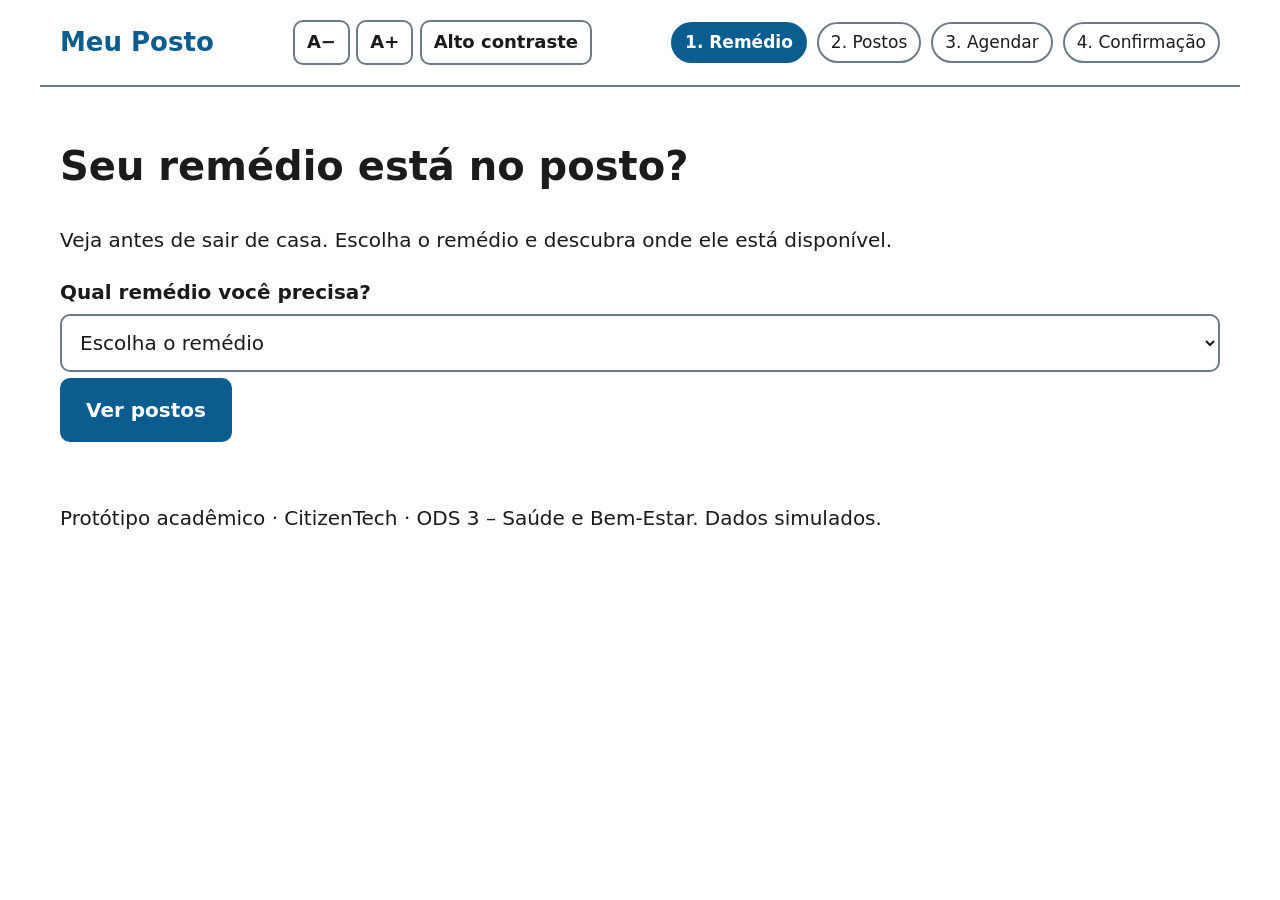
<file: index.html>
<!DOCTYPE html><html lang="pt-BR">
  <head><meta charset="utf-8">
    <meta name="viewport" content="width=device-width,initial-scale=1">
    <title>Início · Meu Posto</title><link rel="stylesheet" href="style.css">
  </head>
  
<body data-page="inicio"><a class="skip" href="#main">Ir para o conteúdo</a>
  
<header>
  <a class="logo" href="index.html">Meu Posto</a>

  <div class="tools" role="group" aria-label="Ajustes de leitura">
    <button id="menos" aria-label="Diminuir letra">A−</button> 
    <button id="mais" aria-label="Aumentar letra">A+</button> 
    <button id="contraste">Alto contraste</button>
  </div>
  
<nav aria-label="Etapas"><ol>
  <li aria-current="step">1. Remédio</li>
  <li>2. Postos</li>
  <li>3. Agendar</li>
  <li>4. Confirmação</li></ol>
</nav>
</header>
  
<main id="main">
  <h1>Seu remédio está no posto?</h1><p>Veja antes de sair de casa. Escolha o remédio e descubra onde ele está disponível.</p>
  <form id="form" novalidate><label for="med">Qual remédio você precisa?</label><select id="med" aria-describedby="erro"></select>
    <p id="erro" class="erro" role="alert"></p>
    <button type="submit">Ver postos</button></form>
</main>
  
  <footer><p>Protótipo acadêmico · CitizenTech · ODS 3 – Saúde e Bem-Estar. Dados simulados.</p></footer>
  <script src="data.js"></script>
  <script src="app.js"></script>
  
</body>
</html>
</file>
<file: style.css>
:root{
  --bg:#fff;
  --fg:#1b1b1b;
  --brand:#0b5c8f;
  --brand-fg:#fff;
  --card:#eef4f8;
  --ok:#176a2b;
  --warn:#8a5a00;
  --bad:#b00020;
  --line:#6b7b88
}

body.contraste{
  --bg:#000;
  --fg:#fff;
  --brand:#ffe600;
  --brand-fg:#000;
  --card:#111;
  --ok:#7dff9a;
  --warn:#ffd34d;
  --bad:#ff8a9b;
  --line:#fff
}

html{
  font-size:var(--fs,125%)
}
*{box-sizing:border-box}

body{
  margin:0;
  font-family:system-ui,Arial,sans-serif;
  background:var(--bg);
  color:var(--fg);
  line-height:1.6
}

.skip{
  position:absolute;
  left:-999px
}

.skip:focus{
  left:8px;
  top:8px;
  background:var(--bg);
  padding:.5rem;
  z-index:9
}

header,main,footer{
  max-width:60rem
  ;margin:auto
  ;padding:1rem
}

header{
  display:flex;
  flex-wrap:wrap;
  gap:.75rem;
  justify-content:space-between;
  align-items:center;
  border-bottom:2px solid var(--line)
}

.logo{
  font-weight:700;
  color:var(--brand);
  font-size:1.3rem;
  text-decoration:none
}

nav ol{
  display:flex;
  gap:.5rem;
  list-style:none;
  padding:0;
  margin:0;
  flex-wrap:wrap
}

nav li{
  padding:.25rem .6rem;
  border:2px solid var(--line);
  border-radius:2rem;
  font-size:.85rem
}

nav li[aria-current=step]{
  background:var(--brand);
  color:var(--brand-fg);
  border-color:var(--brand);
  font-weight:700
}

.tools button{
  font-size:.9rem
}

a:focus-visible,button:focus-visible,input:focus-visible,select:focus-visible{
  outline:4px solid #ff9800;
  outline-offset:2px
}

button,.btn{
  background:var(--brand);
  color:var(--brand-fg);
  border:2px solid var(--brand);
  border-radius:.5rem;
  padding:.7rem 1.2rem;
  font:inherit;
  font-weight:700;
  cursor:pointer;
  text-decoration:none;
  display:inline-block
}

.tools button{
  background:transparent;
  color:var(--fg);
  border-color:var(--line);
  padding:.3rem .6rem
}

label{
  display:block;
  font-weight:700;
  margin:1rem 0 .3rem
}

input,select{
  width:100%;
  font:inherit;
  padding:.7rem;
  border:2px solid var(--line);
  border-radius:.5rem;
  background:var(--bg);
  color:var(--fg)
}

input[type=checkbox]{
  width:1.5rem;
  height:1.5rem;
  display:inline;
  vertical-align:middle;
  margin-right:.5rem
}

.erro{
  color:var(--bad);
  font-weight:700;
  margin:.3rem 0
}

.card{
  background:var(--card);
  border:2px solid var(--line);
  border-radius:.75rem;
  padding:1rem;
  margin:1rem 0
}

.tag{font-weight:700}.disponível{color:var(--ok)}.pouco{color:var(--warn)}.em-falta{color:var(--bad)}

.check label{
  font-weight:400;
  margin:.4rem 0
}

progress{
  width:100%;
  height:1.2rem
}

@media(max-width:40rem){html{font-size:112%}}
</file>
